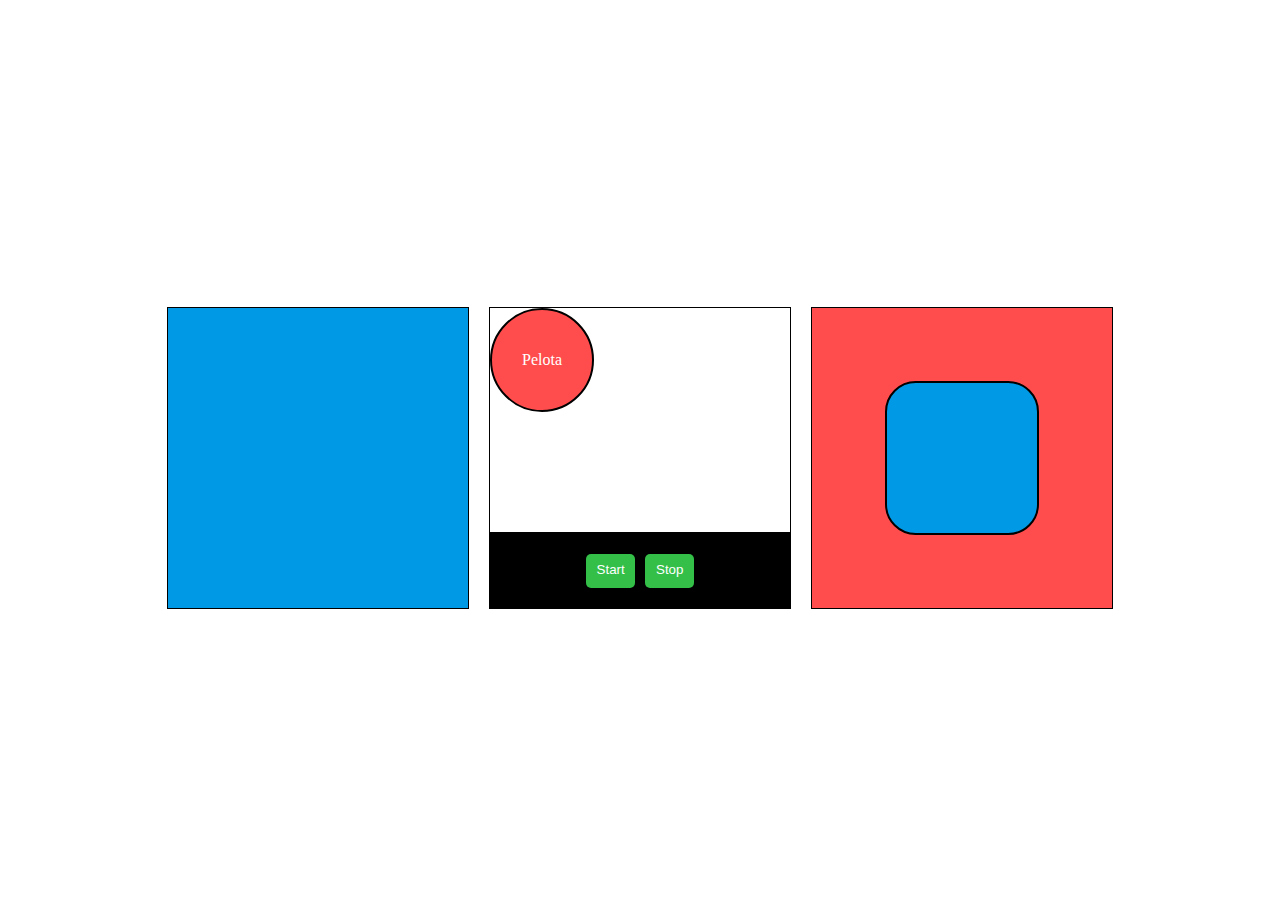
<file: index.html>
<!DOCTYPE html>
<html lang="en">
<head>
    <meta charset="UTF-8">
    <meta name="viewport" content="width=device-width, initial-scale=1.0">
    <meta http-equiv="X-UA-Compatible" content="ie=edge">
    <title>Desafio Video 16</title>
    <style>
        body {
            display: flex;
            justify-content: center;
            align-items: center;
            height: 100vh;
        }
        .item1 {
            display: flex;
            justify-content: center;
            align-items: center;
            background: #0099e5; 
            border: 1px solid black;
            color: #fff;
            font-family:Arial, Helvetica, sans-serif;
            font-size: 2em;
            width: 300px;
            height: 300px;
            margin: 10px;
            
        }
        p {
            height: 34px;
            transition: 2s;
            /* animation: name duration timing-function delay iteration-count direction fill-mode; */
            animation-name: texto1, texto2 ;
            animation-duration: 2s;
            animation-direction: alternate;
            animation-iteration-count: infinite;
            animation-timing-function: ease; /* Valor por defecto */
            opacity: 0;
        }
        @keyframes texto1 {
            0% {
                opacity: .1;
                font-size: .5em;
            }
            100% {
                opacity: 1;
                font-size: 1em;
            }
        }
        @keyframes texto2 {
            75%{
               transform: rotate(0deg);
            }
            100% {
                transform: rotate(360deg);
            }
        }
        .item2 {
            border: 1px solid black;
            width: 300px;
            height: 300px;
            margin: 10px;
        }
        .button-box{
            display: flex;
            justify-content: center;
            align-items: center;
            background-color: black;
            width: 100%;
            height: 25%;
        }
        .btn {
            text-align: center;
            padding: .6em .8em .8em;
            margin: 5px;
            color: white;
            background-color: #34bf49;
            border-radius: 5px;
            box-shadow: inset 0 -.2em rgba(0, 0, 0 .4);
            border: none;
            cursor: pointer;
            outline: 0;
            transition: .2s;
        }
        /* Con esta transformacion el boton parece mas a uno real */
        .btn:active {
            transform: scale(.9);
        }
        .space{
            /* border:1px solid red; */
            display: flex;
            width: 100%;
            height: 74.5%;
            border-bottom: 2px solid black;
            color: white;
            overflow: hidden;
            margin: 0;
        }
        .pelota {
            display: flex;
            justify-content: center;
            align-items: center;
            border-radius: 50%;
            border: 2px solid black;
            background-color: #ff4c4c;
            width: 100px;
            height: 100px;
            margin: 0;
        }
        .pelota.animacion {
            animation-name: rodar;
            animation-duration: 2s;
            animation-timing-function: ease;
            animation-iteration-count: infinite;
            animation-direction: alternate;
        }
        @keyframes rodar {
            0% {
                transform: translate(0px, 120px) rotate(0deg);
                /* transform: rotate(0deg); */
            }
            100% {
                transform: translate(196px, 120px) rotate(360deg);
                /* transform: rotate(360deg); */
            }
        }
        .item3 {
            display: flex;
            justify-content: center;
            align-items: center;
            background: #ff4c4c;
            border: 1px solid black;
            width: 300px;
            height: 300px;
            margin: 10px;
        }
        .cuadro {
            background-color: #0099e5;
            width: 150px;
            height: 150px;
            border-radius: 20%;
            border: 2px solid black;
            transition: 1s;
        }
        .cuadro:hover {
            border-radius: 50%;
            background: #34bf49;
            /* content: 'Pelota'; */
        }

    </style>
</head>
<body>
    <div class="item1">
        <p>HOLA MUNDO</p>
    </div>
    <div class="item2">
        <div class="space">
            <div class="pelota" id="pelota">
                Pelota 
            </div>
        </div>
        <div class="button-box">
            <button class="btn" id="start">Start</button>
            <button class="btn" id="stop">Stop</button>
        </div>
    </div>
    <div class="item3">
        <div class="cuadro"></div>
    </div>
    <script>
            const $pelota = document.getElementById('pelota');
            
            const $startButton = document.getElementById('start');
            const $stopButton = document.getElementById('stop');

            $startButton.addEventListener('click', (event) => {
                //animation.play();
                $pelota.classList.add('animacion');
            });
            $stopButton.addEventListener('click', (event) => {
                // animation.cancel();
                $pelota.classList.remove('animacion');
            });
    </script>
</body>
</html>
</file>
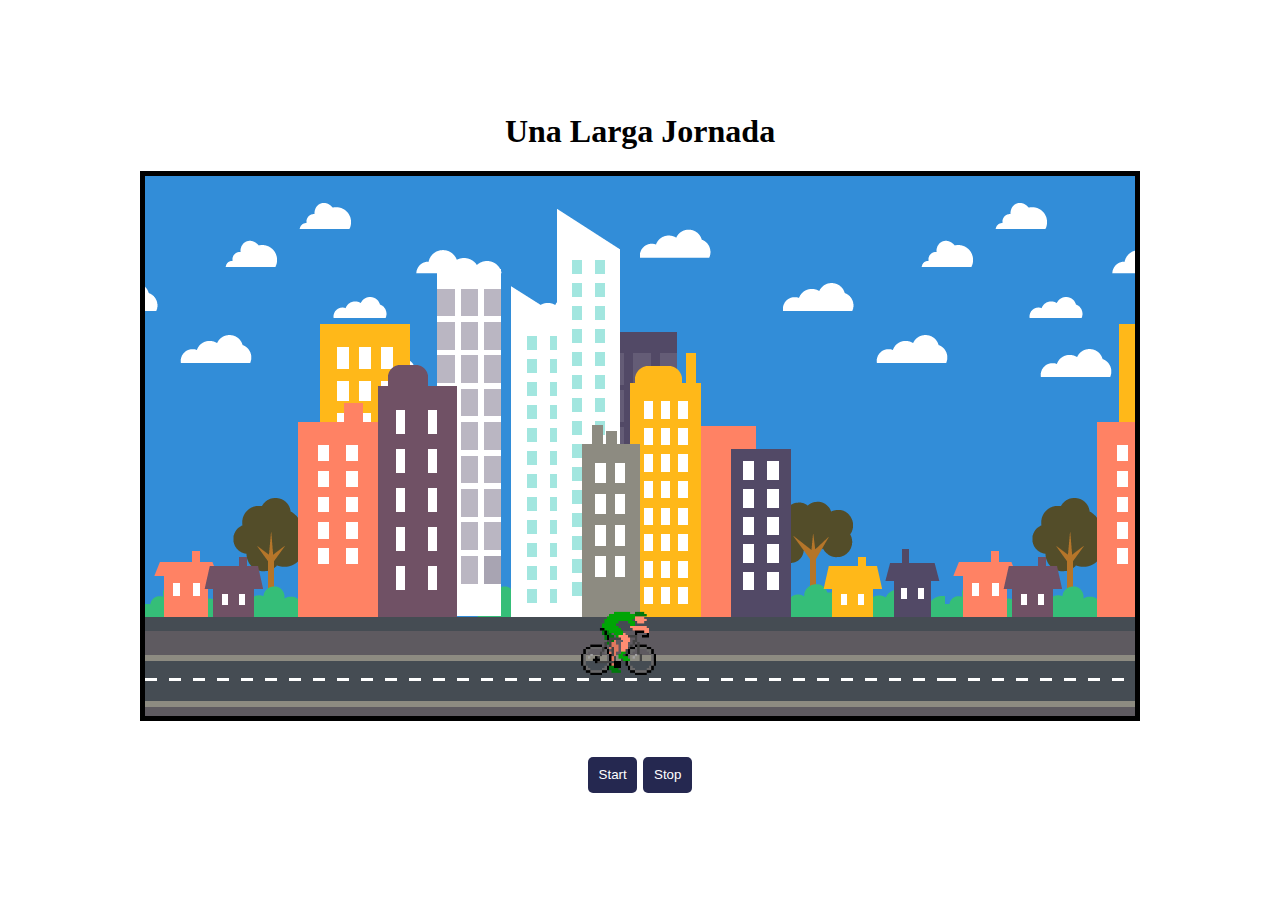
<file: animation-project/index.html>
<!DOCTYPE html>
<html lang="en">
<head>
    <meta charset="UTF-8">
    <meta name="viewport" content="width=device-width, initial-scale=1.0">
    <meta http-equiv="X-UA-Compatible" content="ie=edge">
    <link rel="stylesheet" href="styles.css">
    <title>Cielo Css</title>
</head>
<body>
    <div class="title">
        <h1> Una Larga Jornada </h1>
    </div>
    <div class="fondo" id="fondo">
        <div class="sol" id="sol"></div>
        <div class="luna" id="luna"></div>
        <div class="nubes" id="nubes"></div>
        <div class="ciudad" id="ciudad"></div>
        <div class="bici" id="bici">
            <figure>
                <img class="ciclista" id="ciclista" src="./images/ciclista.gif" alt="ciclista">
            </figure>
        </div>
    </div>
    <div class="control-box">
        <button class="btn" id="start">Start</button>
        <button class="btn" id="stop">Stop</button>
    </div>
<script>
    const $luna = document.getElementById('luna');
    const $sol = document.getElementById('sol');
    const $nubes = document.getElementById('nubes');
    const $ciudad = document.getElementById('ciudad');
    const $bici = document.getElementById('bici');
    const $fondo = document.getElementById('fondo');
    const $ciclista = document.getElementById('ciclista');


    const $stop = document.getElementById('stop');
    const $start = document.getElementById('start');

    $sol.addEventListener('animationstart', event => {
        // $sol.classList.remove('sol-animation')
        $luna.classList.remove('luna-animation')
    })
    $sol.addEventListener('animationend', event => {
        $luna.classList.add('luna-animation')
        $sol.classList.remove('sol-animation')
    })

    $luna.addEventListener('animationend', event => {
        $sol.classList.add('sol-animation')
    })

    $start.addEventListener('click', (event) => {
        console.log('hola click');
        $sol.classList.add('sol-animation');
        $luna.classList.add('luna-animation');
        $nubes.classList.add('nubes-animation');
        $ciudad.classList.add('ciudad-animation');
        $fondo.classList.add('fondo-animation');
        $fondo.classList.add('fondo-animation');
    });


    $stop.addEventListener('click', (event) => {
        $sol.classList.remove('sol-animation');
        $luna.classList.remove('luna-animation');
        $nubes.classList.remove('nubes-animation');
        $ciudad.classList.remove('ciudad-animation');
        $fondo.classList.remove('fondo-animation');
    });

    // $sol.addEventListener('animationend', (event) => {
    //     if(event.animationName === 'sol-animation') {
    //         $sol.classList.remove('sol-animation');
    //     }
    // })

</script>
</body>
</html>
</file>
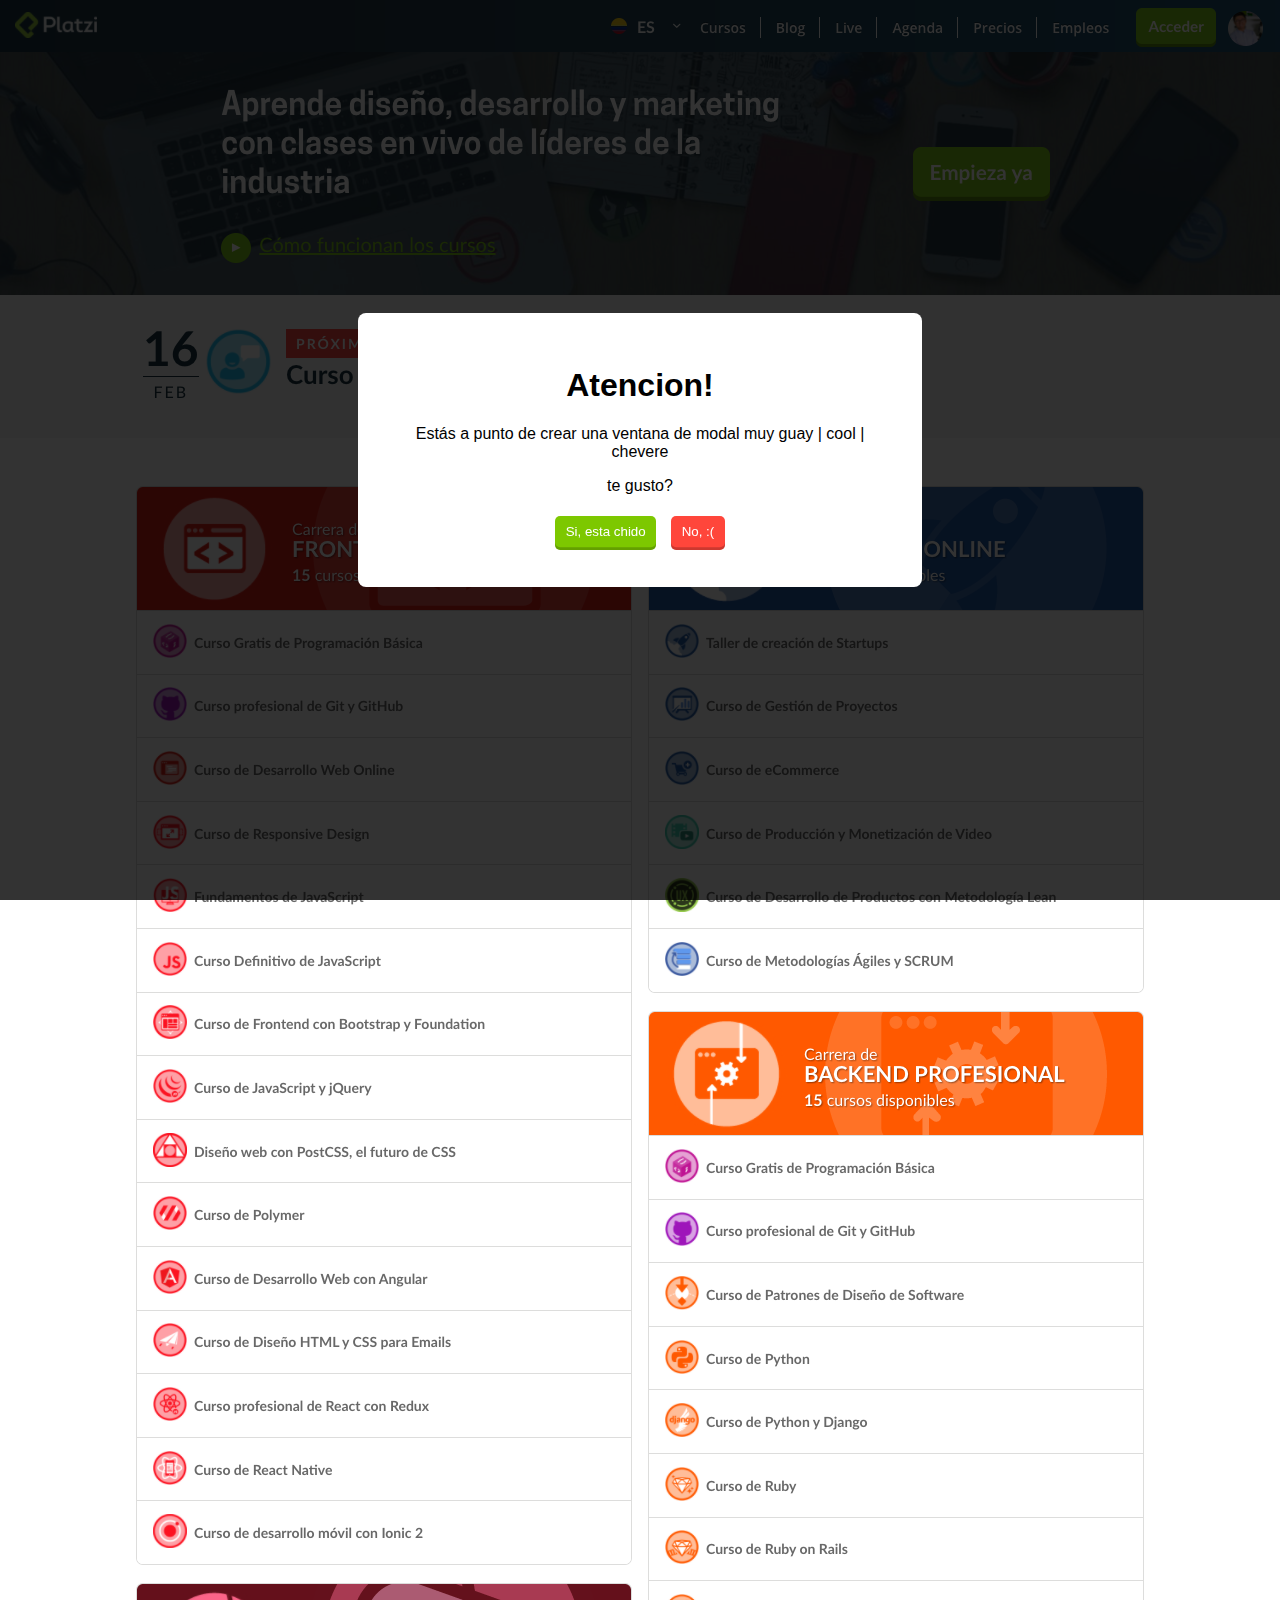
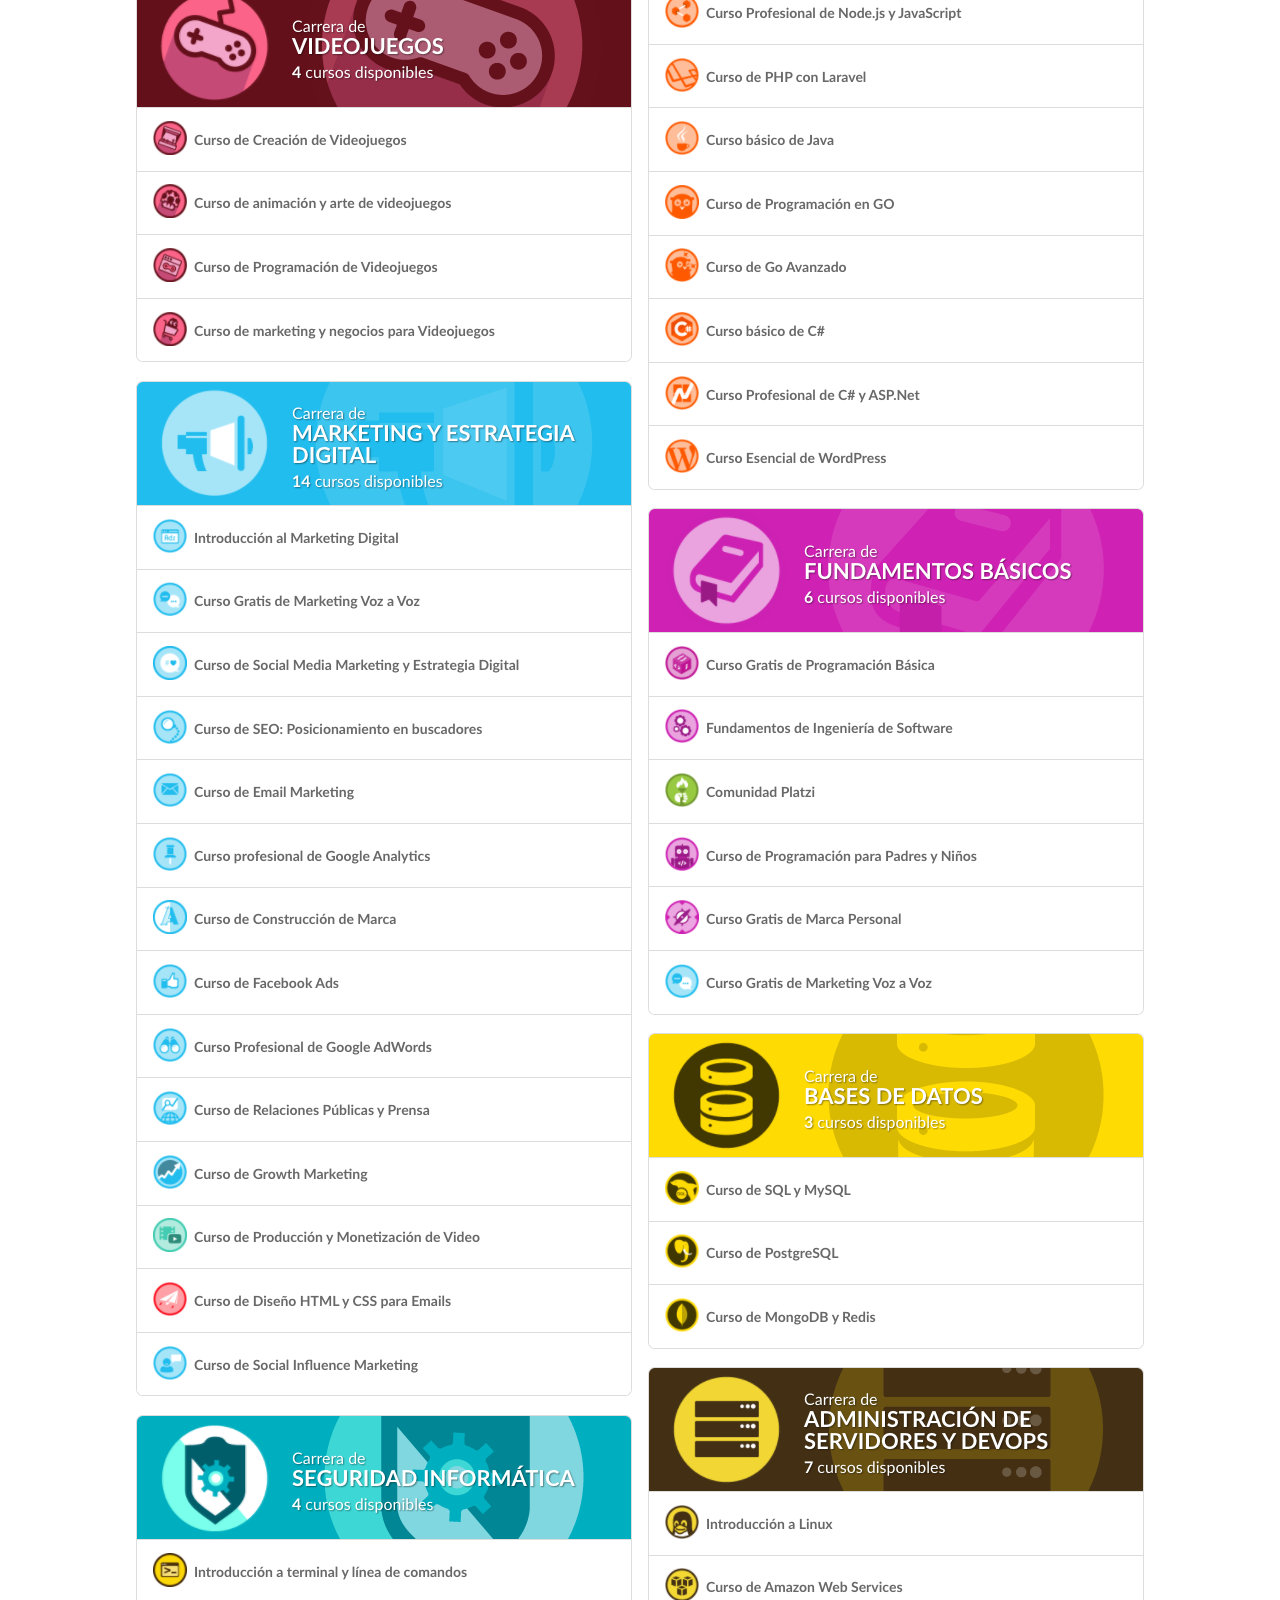
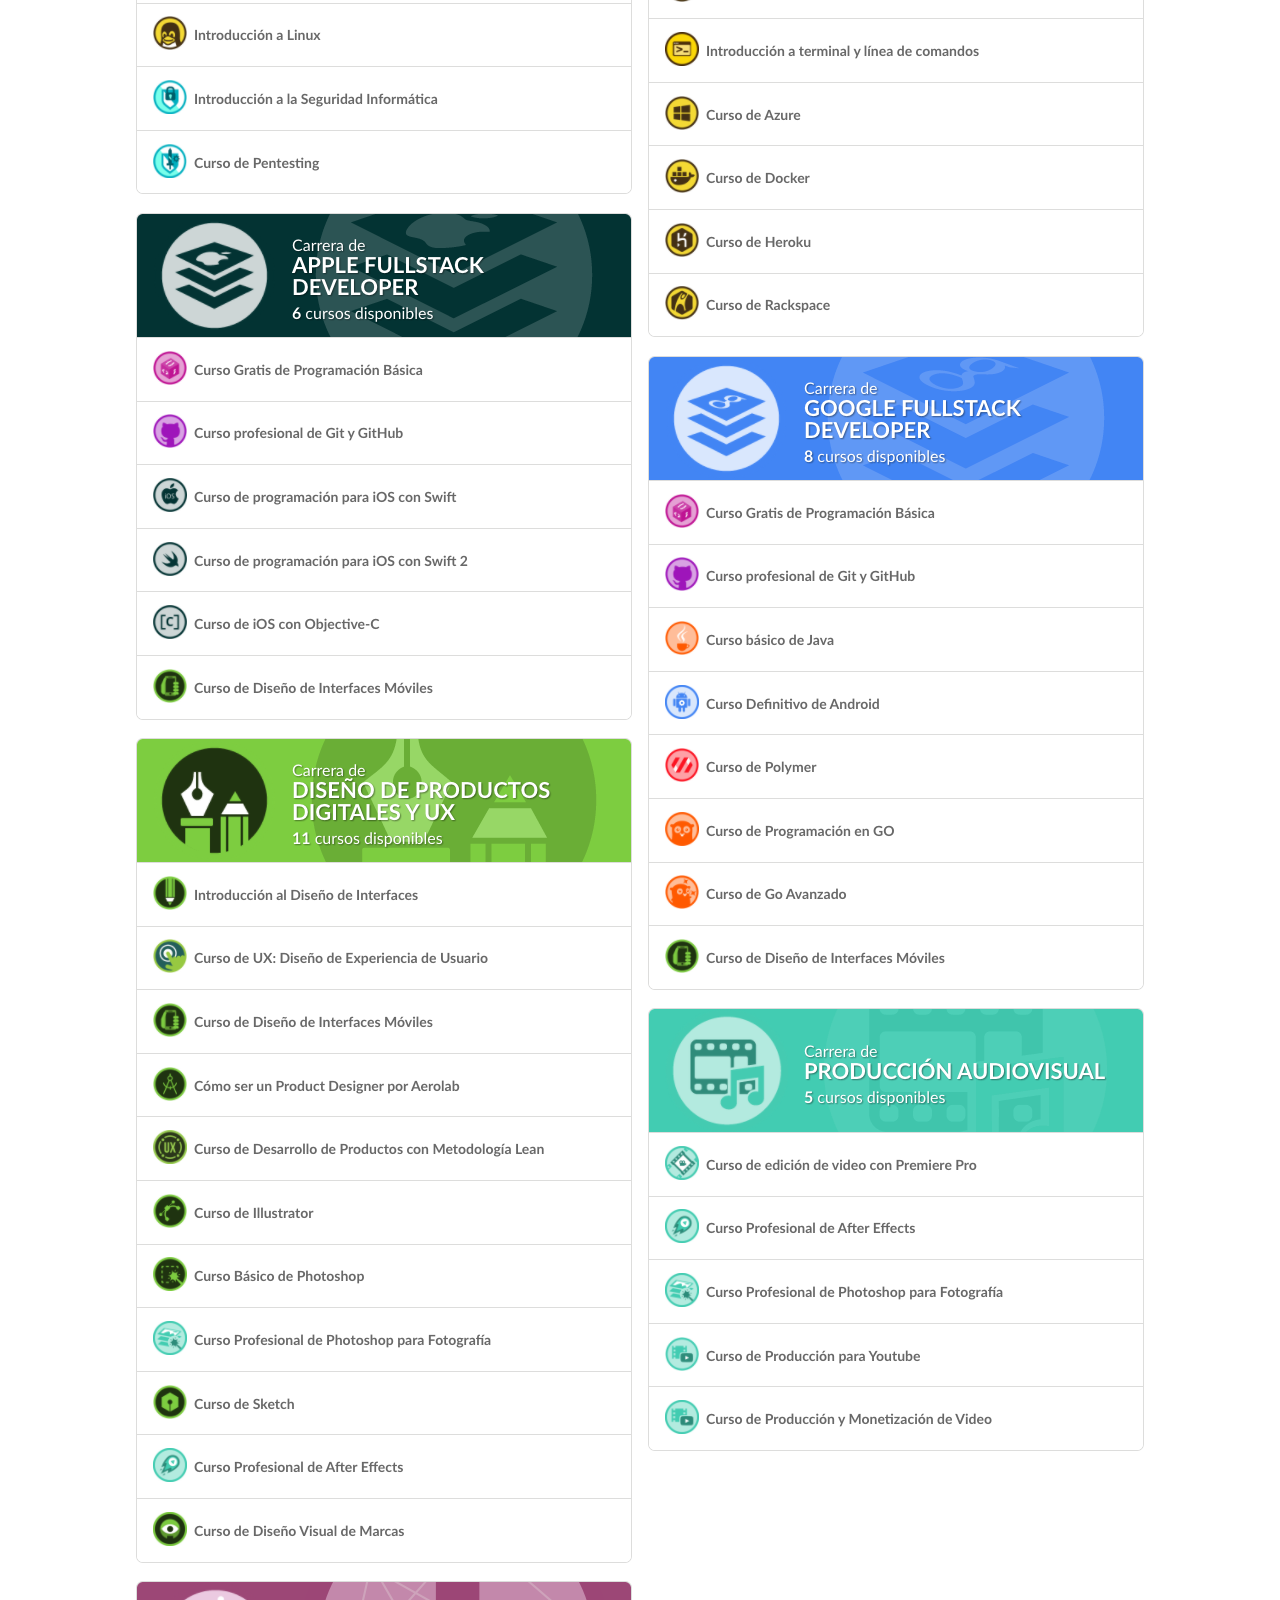
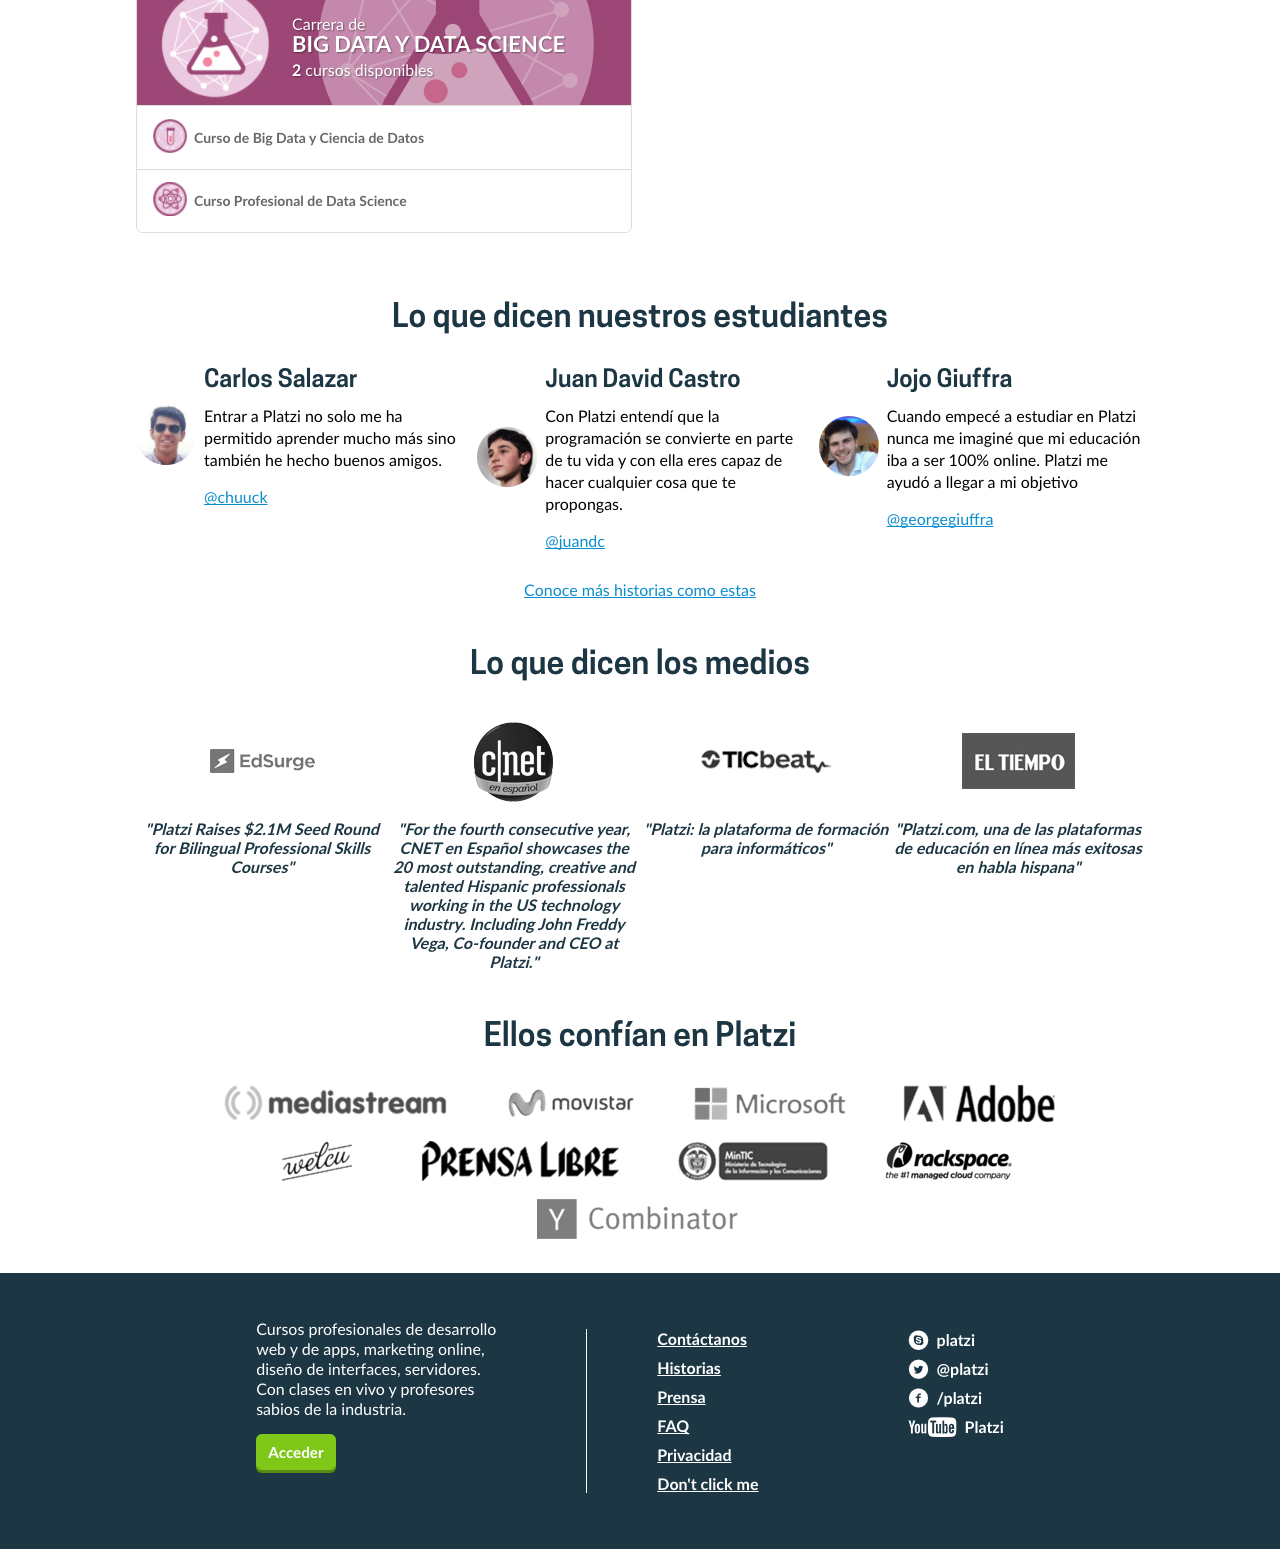
<file: animacion-entrada-salida.html>
<!DOCTYPE html>
<html lang="en">
<head>
    <meta charset="UTF-8">
    <meta name="viewport" content="width=device-width, initial-scale=1.0">
    <meta http-equiv="X-UA-Compatible" content="ie=edge">
    <title>Animaciones de entrada y salida</title>
    <style>
        body {
            display: flex;
            /* height: 100vh; */
            align-items: center;
            justify-content: center;
            margin: 0;
            font-family: Arial, Helvetica, sans-serif;
            flex-direction: column;
        }
        .btn {
            text-align: center;
            padding: .6em .8em .8em;
            border: none;
            color: white;
            background: lightgray;
            margin: 5px;
            border-radius: 5px;
            cursor: pointer;
            box-shadow: inset 0 -.2em rgba(0, 0, 0, .2);
            outline: 0;
            transition: .2s;
            will-change: transform;
        }
        .btn.primary {
            background: #7dc800;
        }
        .btn.warning {
            background: #ff463b;
        }
        .btn:active {
            transform: scale(.9);
        }
        .overlay {
            background: rgba(0, 0, 0, .8);
            position: fixed;
            /* estiramos el elemento conleft right top y bottom a 0 */
            left: 0;
            right: 0;
            top: 0;
            bottom: 0;
            display: flex;
            align-items: center;
            justify-content: center;
            transition: 1.1s ease-in;
            opacity: 0;
            visibility: hidden; 
        }
        .overlay.active {
            opacity: 1;
            visibility: visible;
        }
        .modal {
            width: 500px;
            background: white;
            animation: modalInd .8s forwards;
            padding: 2em;
            border-radius: .5em;
            text-align: center;
        }
        @keyframes modalInd {
            0% {
                transform: translateY(-3000px);
            }
            60% {
                transform: translateY(25px);
            }
            75% {
                transform: translateY(-10pxs);
            }
            100% {
                transform: translateY(0px);
            }
        }
        @keyframes modalOut {
            0% {
                transform: translateY(0px);
            }
            60% {
                transform: translateY(-10pxs);
            }
            75% {
                transform: translateY(25px);
            }
            100% {
                transform: translateY(-3000px);
            }
        }
    </style>
</head>
<body>
    <img src="platzi.png" alt="platzi page">
    <div class="overlay active" id="overlay">
        <div class="modal" id="modal">
            <h1>Atencion!</h1>
            <p>Estás a punto de crear una ventana de modal muy guay | cool | chevere</p>
            <p>te gusto?</p>
            <div class="modal-buttons">
                <button class="btn primary" id="hide-modal">Si, esta chido</button>
                <button class="btn warning" id="hide-modal2">No, :(</button>
            </div>
        </div>
    </div>
    <script>
        const $hideButton = document.getElementById('hide-modal');
        const $warningButton = document.getElementById('hide-modal2');
        const $modal = document.getElementById('modal');
        const $overlay = document.getElementById('overlay');
        
        $hideButton.addEventListener('click', (event) => {
            console.log(event);
            $modal.style.animation = 'modalOut .8s forwards';
            $overlay.classList.remove('active');
        });
        // Esto lo agregue para el desafio
        $overlay.addEventListener('click', (event) => {
            if(event.target.id === 'overlay'){
                $modal.style.animation = 'modalOut .8s forwards';
                $overlay.classList.remove('active');
            }
        });
        $warningButton.addEventListener('click', (event) => {
            $modal.style.animation = 'modalOut .8s forwards';
            $overlay.classList.remove('active');
        });

    </script>
</body>
</html>
</file>
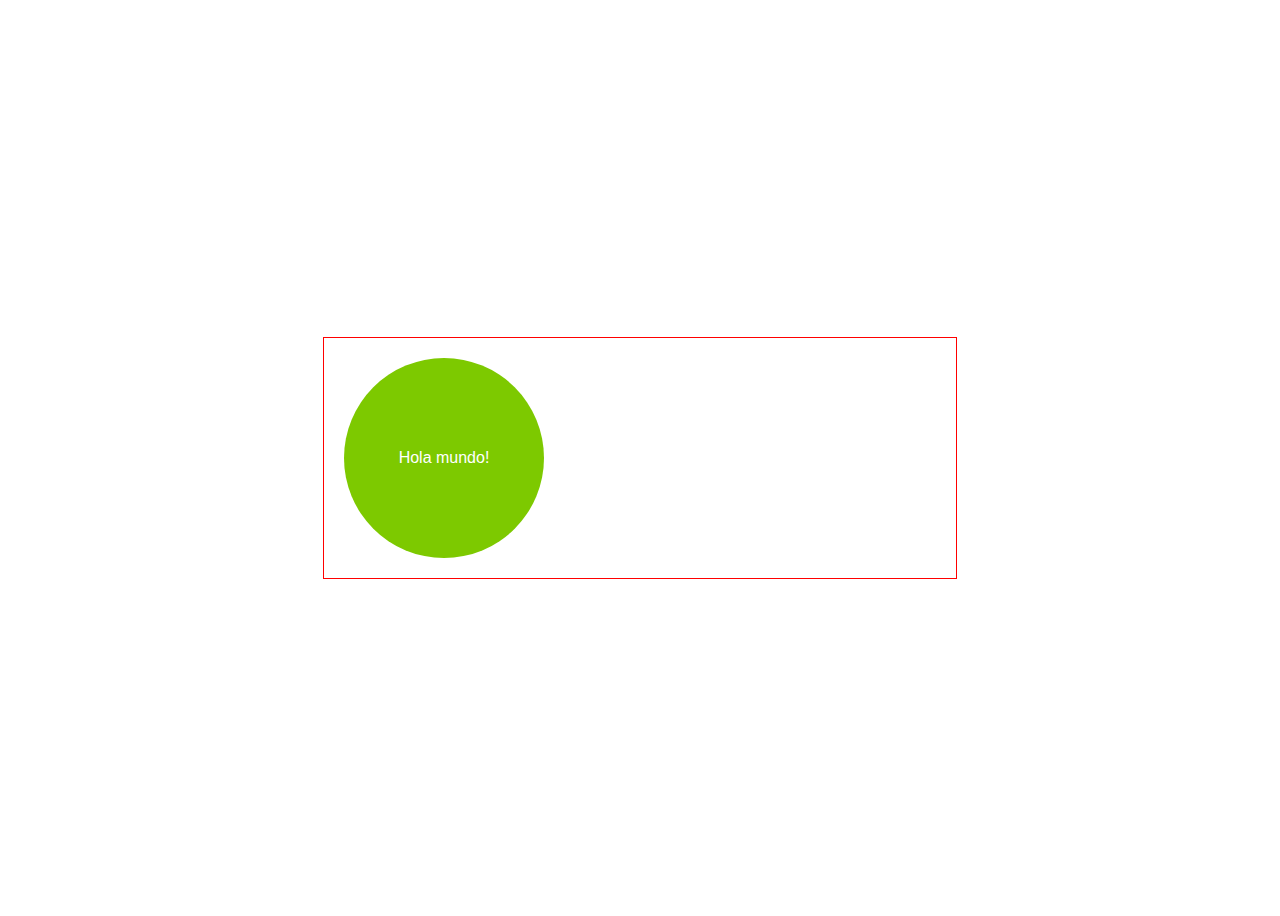
<file: bezier.html>
<!DOCTYPE html>
<html lang="en">
<head>
  <meta charset="UTF-8">
  <title>Animaciones aceleración</title>
  <style>
    body {
      display: flex;
      align-items: center;
      justify-content: center;
      height: 100vh;
      color: white;
      font-family: Arial;
    }
    .container {
      border: 1px solid red;
      width: 50%;
    }
    /*.cuadrado:hover {*/
    .container:hover .cuadrado {
      animation-play-state: paused;
    }
    .cuadrado {
      width: 200px;
      height: 200px;
      background: #7dc900;
      margin: 20px;
      border-radius: 50%;
      /*transition: .3s;*/
      animation-name: cuadrado;
      display: flex;
      align-items: center;
      justify-content: center;
      animation-duration: 2s;
      /*animation-delay: 1s;*/
      /*animation-iteration-count: 2;*/
      animation-iteration-count: infinite;
      animation-timing-function: ease;
      /*animation-direction: reverse;*/
      animation-direction: alternate;
      /*animation-fill-mode: forwards;*/
      /*animation-play-state: running;*/
      /*animation-play-state: paused;*/
      /*animation-timing-function: cubic-bezier(1, 1,1 ,1);*/
      /*animation-timing-function: ease;*/
      /*animation-timing-function: ease-in;*/
      /*animation-timing-function: ease-out;*/
      /*animation-timing-function: ease-in-out;*/
      /*animation-timing-function: steps(5);*/
      /*animation-timing-function: linear;*/
      /* animation-timing-function: cubic-bezier(.5,2,.5,2); */
      /* animation-timing-function: cubic-bezier(.5,2,.5,-1); */
      /* animation-timing-function: cubic-bezier(.5,-1,.5,-1); */
      animation-timing-function: cubic-bezier(.5,-1,.5,2);
      position: relative;
    }
    @keyframes cuadrado {
      0% {
        /*opacity: 1;*/
        left: 0;
      }
      100% {
        /*opacity: 0;*/
        left: calc(100% - 240px);
      }
    }
  </style>
</head>
<body>
  <div class="container">
    <div class="cuadrado">
      Hola mundo!
    </div>
  </div>
</body>
</html>
</file>
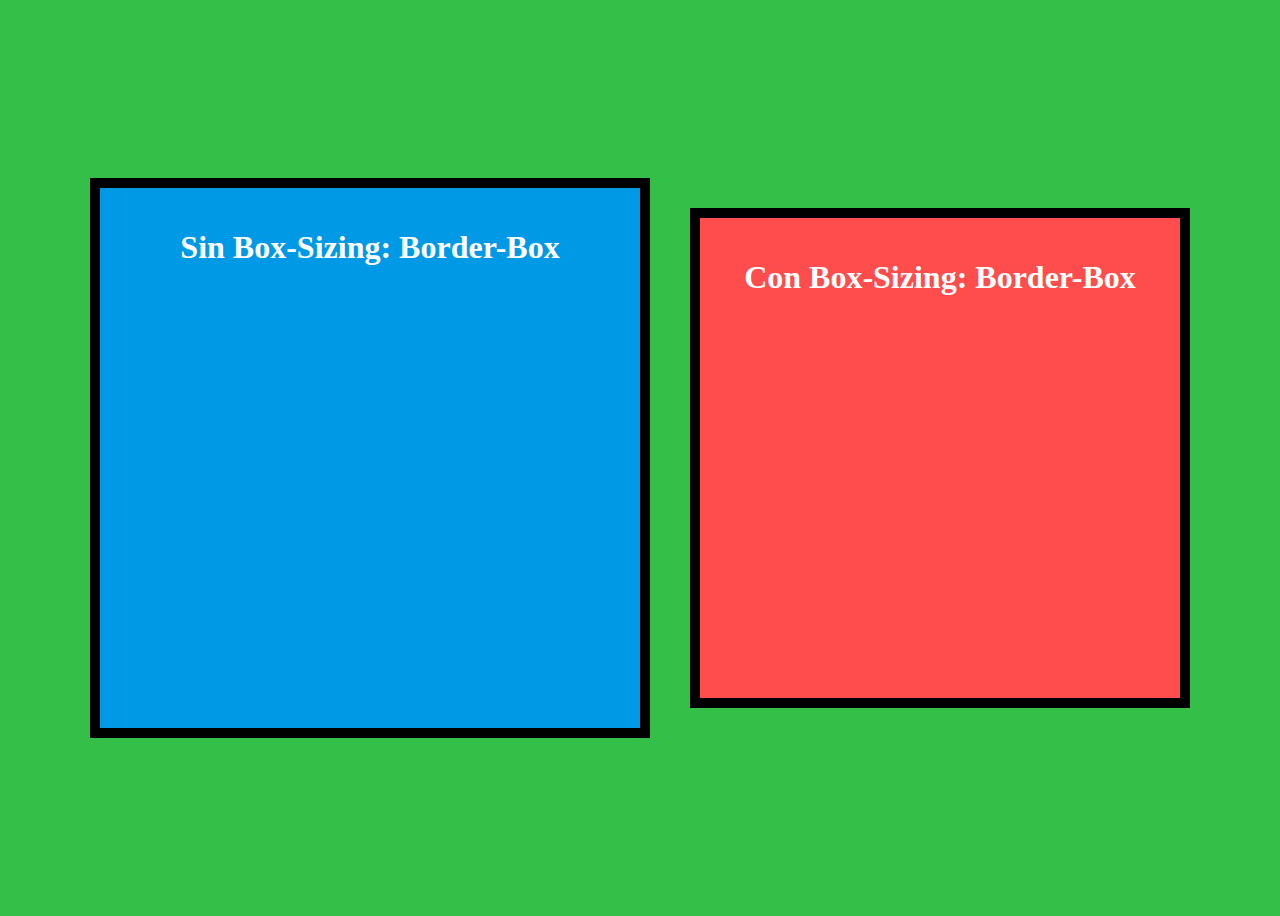
<file: modelo-box.html>
<!DOCTYPE html>
<html lang="en">
<head>
    <meta charset="UTF-8">
    <meta name="viewport" content="width=device-width, initial-scale=1.0">
    <meta http-equiv="X-UA-Compatible" content="ie=edge">
    <title>Modelo de Caja</title>
    <style>
        body {
            background-color: #34bf49;
            display: flex;
            align-items: center;
            justify-content: center;
            height: 100vh;
        }
        h1 {
            text-align:  center;
            color: white;
        }
        .container {
            background-color: #0099e5; 
            border: 10px solid black;
            width: 500px;
            height: 500px;
            margin: 20px;
            padding: 20px;
        }
        .container2 {
            background-color: #ff4c4c; 
            border: 10px solid black;
            width: 500px;
            height: 500px;
            margin: 20px;
            padding: 20px;
            box-sizing: border-box;
        }
    </style>
</head>
<body>
    <div class="container">
        <h1>Sin Box-Sizing: Border-Box</h1>
    </div>
    <div class="container2">
        <h1>Con Box-Sizing: Border-Box</h1>
    </div>
</body>
</html>
</file>
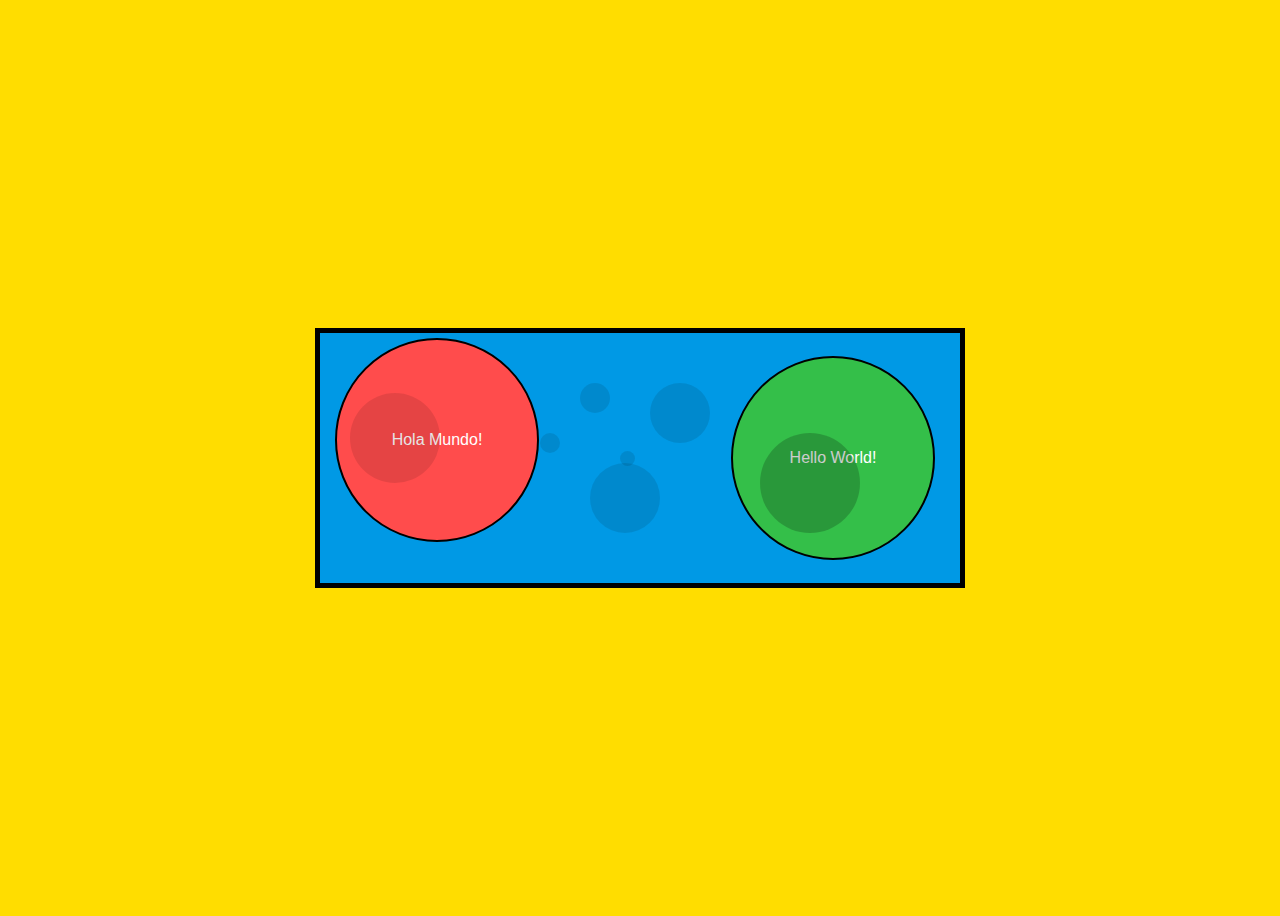
<file: transiciones.html>
<!DOCTYPE html>
<html lang="es">
<head>
    <meta charset="UTF-8">
    <meta name="viewport" content="width=device-width, initial-scale=1.0">
    <meta http-equiv="X-UA-Compatible" content="ie=edge">
    <title>MI Primera Animación Web</title>
    <style>
        body {
            display: flex;
            justify-content: center;
            align-items: center;
            height: 100vh;
            background-color: #ffdd00;
            
        }
        .container {
            background: #0099e5;
            display: flex;
            align-items: center; 
            position: absolute;
            border: 5px solid black;
            width: 50%;
            height: 250px;
        }
        .pelota {
            margin: 0;
            display: flex;
            justify-content: center;
            align-items: center;
            border-radius: 50%;
            font-family:Verdana, Tahoma, sans-serif;
            color: white;
            width: 200px;
            height: 200px;
            position: absolute;
            border: 2px solid black;
        }
        .pelota.a {
            background: #ff4c4c;
            left: 15px;
            top: 5px;
            animation-name: ball-pink;
            animation-duration: 3s;
            animation-timing-function: ease-in-out;
            animation-iteration-count: infinite;
            animation-direction: alternate;
            /* transition: .3s; */
        }
        @keyframes ball-pink {
            0% {
                /* transform: translateY(0px) rotate(15deg); */
                transform: translateY(0px) rotate(-10deg) scale(1);
                
            }
            100% {
                /* transform: translateY(5px) rotate(-15deg); */
                transform: translateY(2px) rotate(15deg) scale(1.5);
            }
        }

        .pelota.b {
            background: #34bf49;
            right: 25px;
            animation-name: ball-green;
            animation-duration: 3s;
            animation-direction: alternate;
            animation-timing-function: ease-in-out;
            animation-iteration-count: infinite;
        }
        @keyframes ball-green {
            0% {
                /* transform: translateY(0px) rotate(15deg); */
                transform: translateY(0px) rotate(10deg) scale(.5);
                
            }
            50% {
                /* transform: translateY(-5px) rotate(30deg); */
                transform: translateY(2px) rotate(-15deg);
            }
           
            100% {
                /* transform: translateY(5px) rotate(-15deg); */
                transform: translateY(-2px) rotate(10deg) scale(1);
            }
        }
        .pelota.c {
            border: initial;
            background: rgba(0, 0, 0, .1);
            left: 300px;
            width: 15px;
            height: 15px;
            animation-name: bubble;
            animation-iteration-count: infinite;
            animation-timing-function: ease-in-out;
            animation-duration: 3s;
            animation-direction: alternate;
        }
        .pelota.d {
            border: initial;
            background: rgba(0, 0, 0, .2);
            left: 440px;
            bottom: 50px;
            width: 100px;
            height: 100px;
            animation-name: bubble;
            animation-iteration-count: infinite;
            animation-timing-function: ease-in-out;
            animation-duration: 4.5s;
            animation-direction: alternate;
        }
        .pelota.e {
            border: initial;
            background: rgba(0, 0, 0, .1);
            right: 300px;
            bottom: 50px;
            width: 70px;
            height: 70px;
            animation-name: bubble;
            animation-iteration-count: infinite;
            animation-timing-function: ease-in-out;
            animation-duration: 9s;
            animation-direction: alternate;
        }
        .pelota.f {
            border: initial;
            background: rgba(0, 0, 0, .1);
            right: 350px;
            top: 50px;
            width: 30px;
            height: 30px;
            animation-name: bubble;
            animation-iteration-count: infinite;
            animation-timing-function: ease-in-out;
            animation-duration: 6s;
            animation-direction: alternate;
        }
        .pelota.g {
            border: initial;
            background: rgba(0, 0, 0, .1);
            right: 520px;
            top: 60px;
            width: 90px;
            height: 90px;
            animation-name: bubble;
            animation-iteration-count: infinite;
            animation-timing-function: ease-in-out;
            animation-duration: 5s;
            animation-direction: alternate;
        }
        .pelota.h {
            border: initial;
            background: rgba(0, 0, 0, .1);
            right: 250px;
            top: 50px;
            width: 60px;
            height: 60px;
            animation-name: bubble;
            animation-iteration-count: infinite;
            animation-timing-function: ease-in-out;
            animation-duration: 9s;
            animation-direction: alternate;
        }
        .pelota.i {
            border: initial;
            background: rgba(0, 0, 0, .1);
            right: 400px;
            top: 100px;
            width: 20px;
            height: 20px;
            animation-name: bubble;
            animation-iteration-count: infinite;
            animation-timing-function: ease-in-out;
            animation-duration: 10s;
            animation-direction: alternate;
        }
        @keyframes bubble {
            0% {
                transform: scale(0);
            }
            100% {
                transform: scale(1.5);
            }
        }
    </style>
</head>
<body>
    <div class="container">
        <div class="pelota a">
            Hola Mundo!
        </div>
        <div class="pelota b">
            Hello World!
        </div>
        <div class="pelota c">
        </div>
        <div class="pelota d">
        </div>
        <div class="pelota e">
        </div>
        <div class="pelota f">
        </div>
        <div class="pelota g">
        </div>
        <div class="pelota h">
        </div>
        <div class="pelota i">
        </div>
    </div>
</body>
</html>
</file>
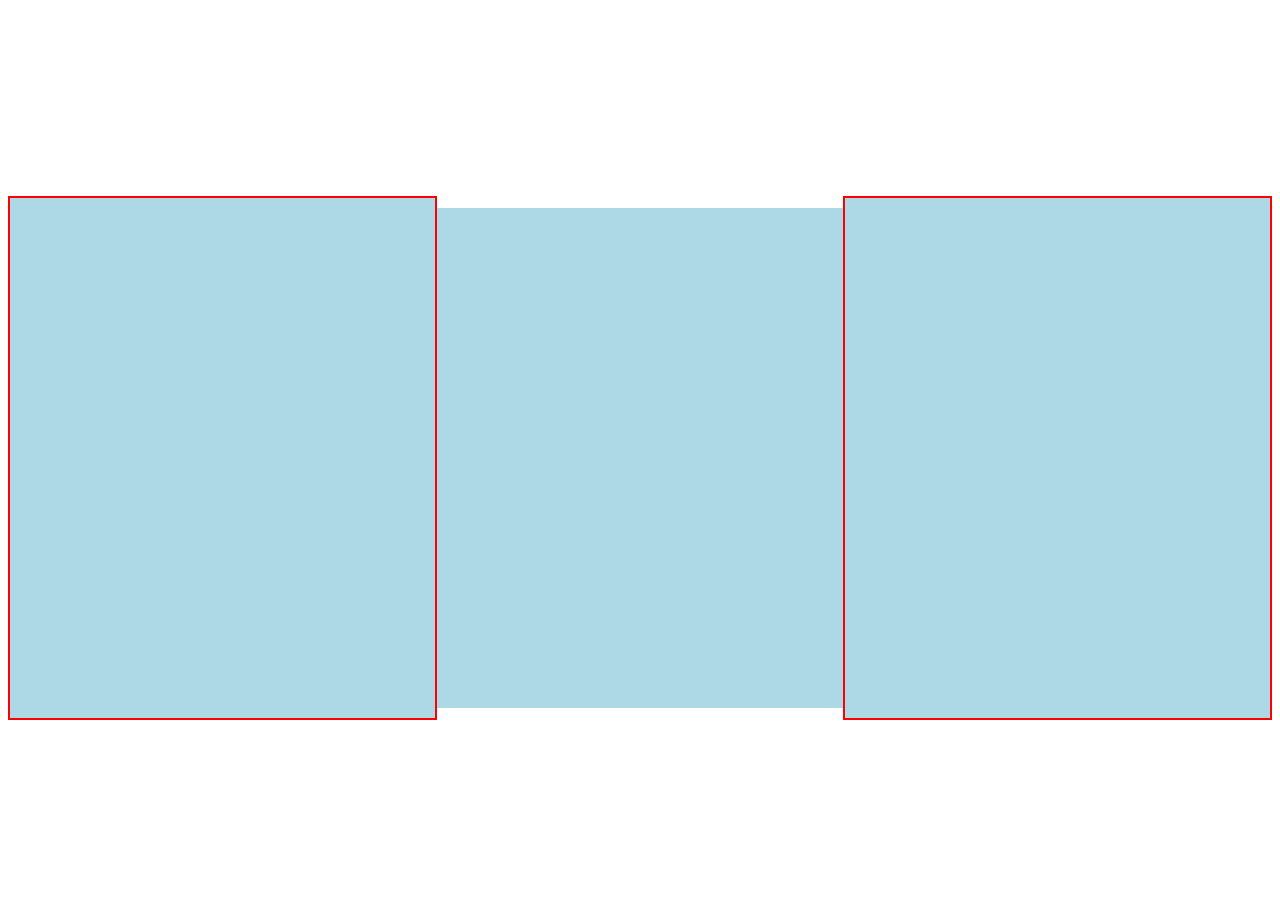
<file: transitions.html>
<!DOCTYPE html>
<html lang="en">
<head>
    <meta charset="UTF-8">
    <meta name="viewport" content="width=device-width, initial-scale=1.0">
    <meta http-equiv="X-UA-Compatible" content="ie=edge">
    <title>Document</title>
    <style>
        body {
            display: flex;
            justify-content: center;
            align-items: center;
            height: 100vh;
        }
        .box {
            width: 500px;
            height: 500px;
            background: lightblue;
            transition: all .8s ease .2s;
            /* transition-property: ;
            transition-duration: 2s;  */
            border: 2px solid red;
            padding: 10px;
        }
        .box:hover {
            cursor: pointer;
            background: lightgreen;
            border: 6px solid black;
            border-radius: 50%;
            padding: 20px;
        }
        .box-1 {
            width: 500px;
            height: 500px;
            background: lightblue;
            transition: all .8s ease-in-out .8s;
        }
        .box-1:hover {
            cursor: pointer;
            border: 6px solid black;
            border-radius: 50%;
            padding: 20px;
            background-image: url('platzi.png');
        }
        .box-2 {
            width: 500px;
            height: 500px;
            background: lightblue;
            /* transition: all .8s ease-in-out 2s; */
            /* transition-property: ;
            transition-duration: 2s;  */
            border: 2px solid red;
            padding: 10px;
        }
        .box-2:hover {
            cursor: pointer;
            border: 6px solid black;
            border-radius: 50%;
            padding: 20px;
            background-image: url('platzi.png');
        }
    </style>
</head>
<body>
    <div class="box"></div>
    <div class="box-1"></div>
    <div class="box-2"></div>
</body>
</html>
</file>
<file: animation-project/styles.css>
body {
    display: flex;
    justify-content: center;
    align-items: center;
    flex-direction: column;
    height: 100vh;
}

.fondo {
    position: relative;
    width: 1000px;
    height: 550px;
    background: #328dd8;
    border: 5px solid black;
    box-sizing: border-box;
    overflow: hidden;
    transition: 5s;
}
.fondo-animation {
    animation-name: fondo;
    animation-duration: 25s;
    animation-iteration-count: infinite;
}
@keyframes fondo {
    0% {
        background: #252850;
    }
    50% {
        background: #328dd8;
    }
    100% {
        /* background: #103D42; */
        background: #252850;
    }
}

.sol {
    position: relative;
    top: 200px;
    left: -110px;
    background: #ffa500;
    width: 100px;
    height: 100px;
    border-radius: 100px;
    box-shadow:  0px 0px 0px 10px rgba(255, 140, 0, .5);
}
.sol-animation {
    animation-name: sol;
    animation-duration: 14s;
    animation-iteration-count: 1;
    animation-timing-function: linear;
}

@keyframes sol {
    0% {
        left: -100px;; 
        top: 200px;
        background: #ffa500;
    }
    50% {
        top: 50px;
        left: 450px;
        background: #ffa500;
    }
    90% {
        top: 180px;
        left: 900px;
        background: #ff4500;
    }
    100% {
        top: 200px;
        left: 1000px;
        background: #ff4500;
    }
}

.luna {
    position: relative;
    top: 200px;
    right: 100px;
    background: #bee2e6;
    width: 50px;
    height: 50px;
    border-radius: 100px;
    box-shadow:  0px 0px 0px 10px rgba(73, 92, 95, .5);
}
.luna-animation {
    animation-name: luna;
    animation-duration: 12s;
    animation-iteration-count: 1;
    animation-timing-function: linear;
    animation-direction: reverse;
    /* animation-delay: 12s; */
}
@keyframes luna {
    0% {
        right: 100px;; 
        top: 200px;
    }
    50% {
        top: 50px;
        right: -450px;
    }
    90% {
        top: 180px;
        right: -900px;
    }
    100% {
        top: 200px;
        right: -1000px;
    }
}

.nubes {
    background-image: url('./images/fondo1.png');
    background-repeat: repeat-x;
    position: absolute;
    top: 5%;
    left: 0;
    width: 100%;
    height: 174px;
}
.nubes-animation {
    animation-name: nubes;
    animation-duration: 20s;
    animation-timing-function: linear;
    animation-iteration-count: infinite;
}

@keyframes nubes {
    from {
        background-origin: 0 0;
    }
    to {
        background-position: -2000px 0;
    }
}

.ciudad {
    background-image: url('./images/ciudad.png');
    background-repeat: repeat-x;
    position: absolute;
    top: 6%;
    left: 0;
    width: 100%;
    height: 100%;
}
.ciudad-animation {
    animation-name: ciudad;
    animation-duration: 60s;
    animation-timing-function: linear;
    animation-iteration-count: infinite;
}
@keyframes ciudad {
    0% {
        background-origin: 0 0;
    }
    100% {
        background-position: -6392px 0;
    }
}

.bici {
    width: 100px;
    height: 100px;
    position: absolute;
    bottom: 6%;
    left: 40%;
}

.ciclista {
    width: 75px;
    height: 75px;
}

.control-box {
    display: flex;
    justify-content: center;
    align-items: center;
    margin-top: 4px;
    width: 150px;
    height: 100px;
    border: none;
}
.control-box .btn {
    margin: 3px;
    color: white;
    background-color: #252850;
    border: none;
    border-radius: 5px;
    text-align: center;
    outline: 0;
    transition: .2s;
    padding: .8em;
    cursor: pointer;
}

.btn:active {
    transform: scale(.9);
    background-color: red;
}
</file>
